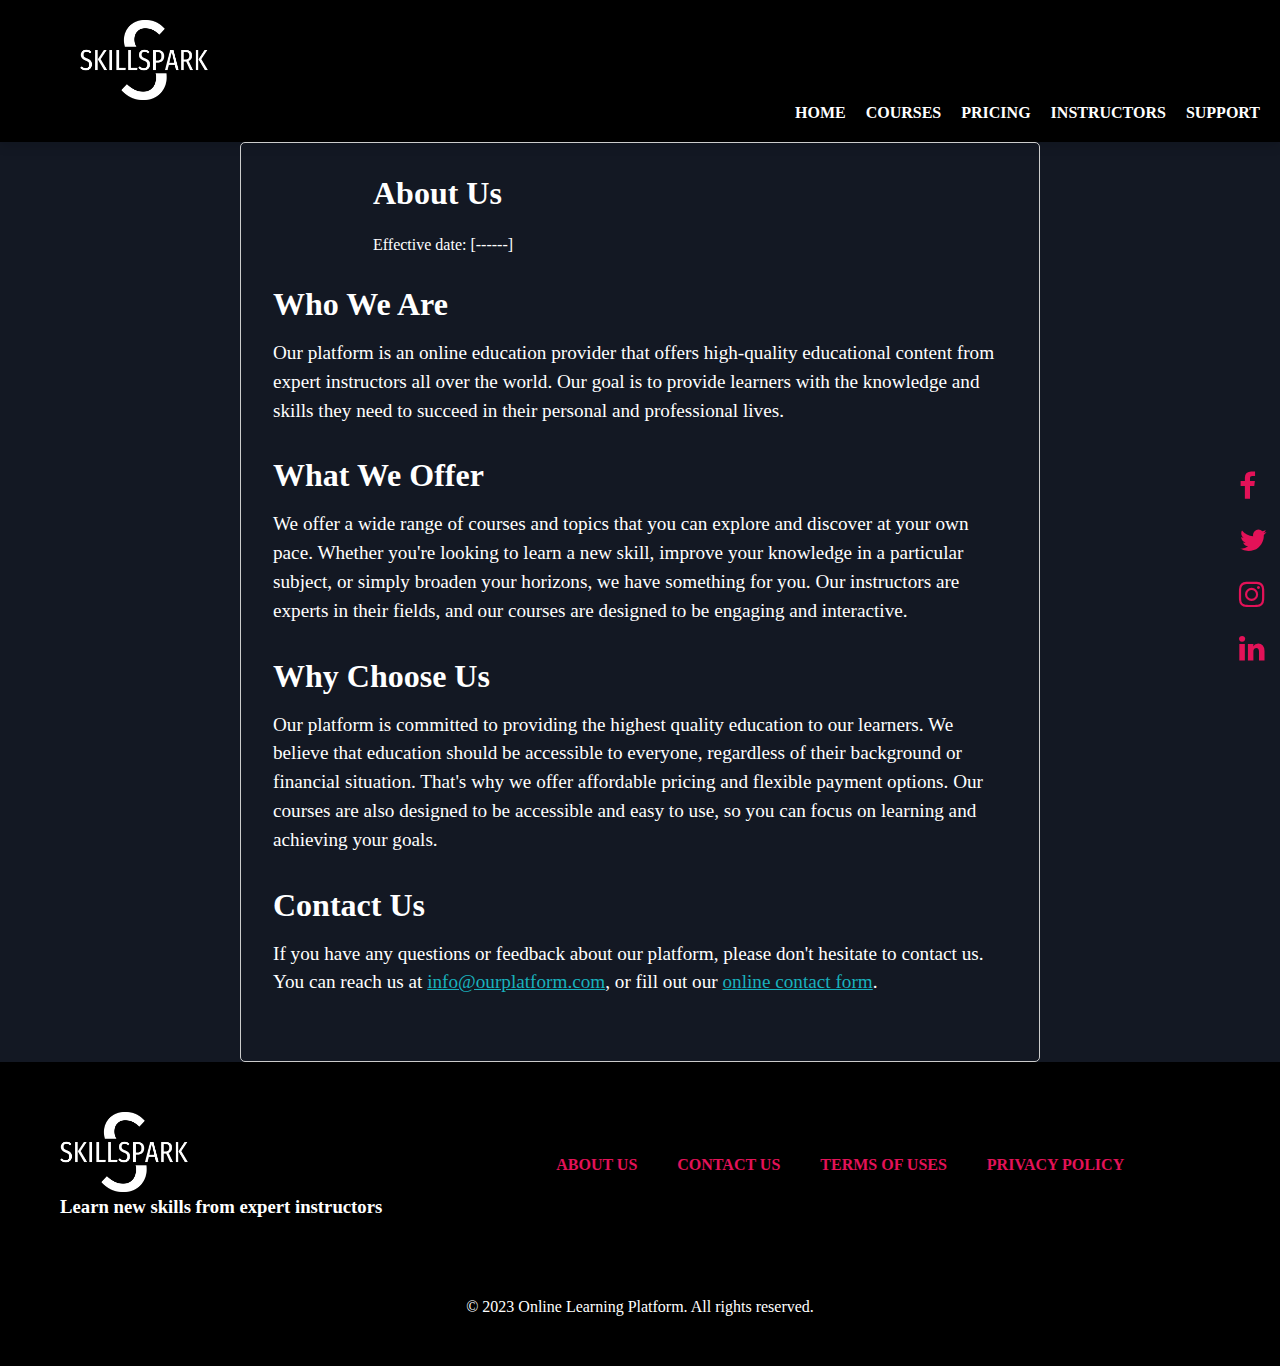
<file: about.html>
<!DOCTYPE html>
<html lang="en">
<head>
    <meta charset="UTF-8">
    <meta http-equiv="X-UA-Compatible" content="IE=edge">
    <meta name="viewport" content="width=device-width, initial-scale=1.0">
    <title>Document</title>
    <link rel="stylesheet" href="about.css">
    <link rel="stylesheet" href="https://cdnjs.cloudflare.com/ajax/libs/font-awesome/4.7.0/css/font-awesome.min.css">
</head>
<body>
    <header>
        <div class="logo">
            <img src="skillspark-low-resolution-logo-white-on-transparent-background.png" alt="Online Learning Platform">
        </div>
        <nav>
            <ul class="links1">
                <li><a href="index.html">Home</a></li>
                <li><a href="#courses">Courses</a></li>
                <li><a href="#pricing">Pricing</a></li>
                <li><a href="#instructors">Instructors</a></li>
                
                <li><a href="contact.html">Support</a></li>
            </ul>
        </nav>
    </header>
    <div id="about">
        <main>
            <h1 id="privacy-policy-title">About Us</h1>
            <p id="effective-date">Effective date: [------]</p>
            <h2 id="who-we-are-heading">Who We Are</h2>
            <p id="who-we-are-paragraph">Our platform is an online education provider that offers high-quality educational content from expert instructors all over the world. Our goal is to provide learners with the knowledge and skills they need to succeed in their personal and professional lives.</p>
        
            <h2 id="what-we-offer-heading">What We Offer</h2>
            <p id="what-we-offer-paragraph">We offer a wide range of courses and topics that you can explore and discover at your own pace. Whether you're looking to learn a new skill, improve your knowledge in a particular subject, or simply broaden your horizons, we have something for you. Our instructors are experts in their fields, and our courses are designed to be engaging and interactive.</p>
        
            <h2 id="why-choose-us-heading">Why Choose Us</h2>
            <p id="why-choose-us-paragraph">Our platform is committed to providing the highest quality education to our learners. We believe that education should be accessible to everyone, regardless of their background or financial situation. That's why we offer affordable pricing and flexible payment options. Our courses are also designed to be accessible and easy to use, so you can focus on learning and achieving your goals.</p>
        
            <h2 id="contact-us-heading">Contact Us</h2>
            <p id="contact-us-paragraph">If you have any questions or feedback about our platform, please don't hesitate to contact us. You can reach us at <a href="mailto:info@ourplatform.com" id="contact-us-link">info@ourplatform.com</a>, or fill out our <a href="contact.html" id="contact-form-link">online contact form</a>.</p>
        </main>
        
    <footer>
        <div class="logo">
            <img src="skillspark-low-resolution-logo-white-on-transparent-background.png" alt="Online Learning Platform">
            <h3>Learn new skills from expert instructors</h3>
        </div>
        <nav class="links">
            <ul>
                <li><a href="about.html">About Us</a></li>
                <li><a href="contact.html">Contact Us</a></li>
                <li><a href="terms.html">Terms Of Uses</a></li>
                <li><a href="privacy.html">Privacy Policy</a></li>
            </ul>
        </nav>
        <div class="social-media">
           <li><a href="#"><i class="fa fa-facebook"></i></a></li> 
           <li><a href="#"><i class="fa fa-twitter"></i></a></li> 
           <li><a href="#"><i class="fa fa-instagram"></i></a></li> 
           <li><a href="#"><i class="fa fa-linkedin"></i></a></li> 
            </div>

        <div class="footer-text">
            <p>&copy; 2023 Online Learning Platform. All rights reserved.</p>
        </div>

    </footer>
</div>
</body>
</html>
</file>
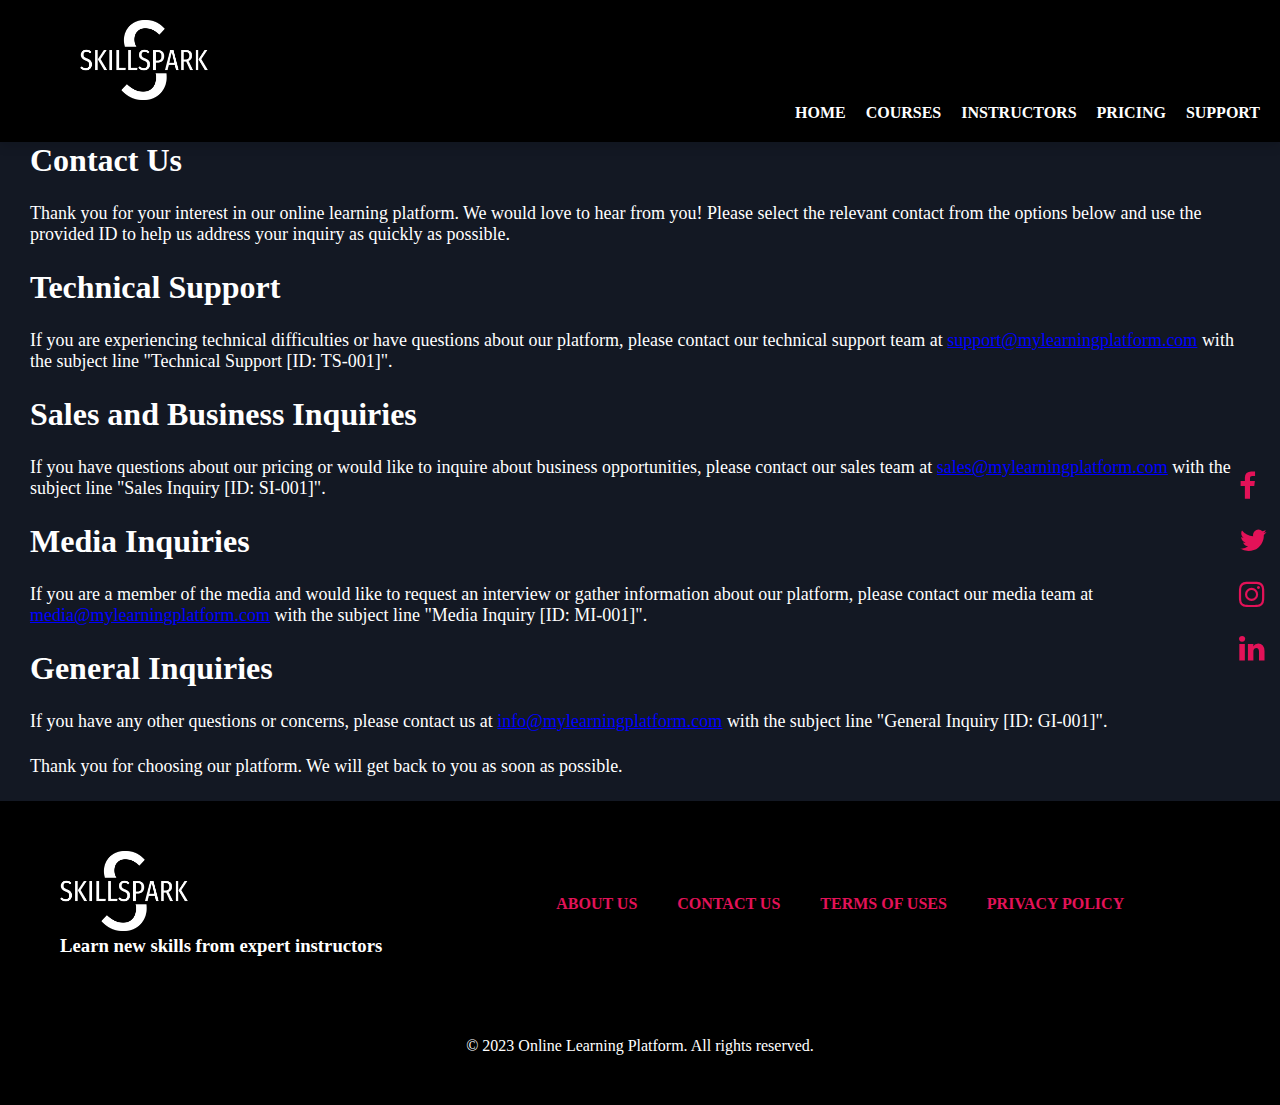
<file: contact.html>
<!DOCTYPE html>
<html lang="en">
<head>
    <meta charset="UTF-8">
    <meta http-equiv="X-UA-Compatible" content="IE=edge">
    <meta name="viewport" content="width=device-width, initial-scale=1.0">
    <title>Document</title>
    <link rel="stylesheet" href="contact.css">
    <link rel="stylesheet" href="https://cdnjs.cloudflare.com/ajax/libs/font-awesome/4.7.0/css/font-awesome.min.css">
</head>
<body>
    <header>
        <div class="logo">
            <img src="skillspark-low-resolution-logo-white-on-transparent-background.png" alt="Online Learning Platform">
        </div>
        <nav>
            <ul class="links1">
                <li><a href="index.html">Home</a></li>
                <li><a href="#">Courses</a></li>
                <li><a href="#">Instructors</a></li>
                <li><a href="#">Pricing</a></li>
                <li><a href="#">Support</a></li>
            </ul>
        </nav>
    </header>
    <h1 id="contact-heading">Contact Us</h1>
	<p id="intro-paragraph">Thank you for your interest in our online learning platform. We would love to hear from you! Please select the relevant contact from the options below and use the provided ID to help us address your inquiry as quickly as possible.</p>
	
	<h2 id="tech-support-heading">Technical Support</h2>
	<p id="tech-support-paragraph">If you are experiencing technical difficulties or have questions about our platform, please contact our technical support team at <a href="mailto:support@mylearningplatform.com?subject=Technical%20Support%20[ID:%20TS-001]" id="tech-support-link">support@mylearningplatform.com</a> with the subject line "Technical Support [ID: TS-001]".</p>
	
	<h2 id="sales-heading">Sales and Business Inquiries</h2>
	<p id="sales-paragraph">If you have questions about our pricing or would like to inquire about business opportunities, please contact our sales team at <a href="mailto:sales@mylearningplatform.com?subject=Sales%20Inquiry%20[ID:%20SI-001]" id="sales-link">sales@mylearningplatform.com</a> with the subject line "Sales Inquiry [ID: SI-001]".</p>
	
	<h2 id="media-heading">Media Inquiries</h2>
	<p id="media-paragraph">If you are a member of the media and would like to request an interview or gather information about our platform, please contact our media team at <a href="mailto:media@mylearningplatform.com?subject=Media%20Inquiry%20[ID:%20MI-001]" id="media-link">media@mylearningplatform.com</a> with the subject line "Media Inquiry [ID: MI-001]".</p>
	
	<h2 id="general-heading">General Inquiries</h2>
	<p id="general-paragraph">If you have any other questions or concerns, please contact us at <a href="mailto:info@mylearningplatform.com?subject=General%20Inquiry%20[ID:%20GI-001]" id="general-link">info@mylearningplatform.com</a> with the subject line "General Inquiry [ID: GI-001]".</p>
	
	<p id="closing-paragraph">Thank you for choosing our platform. We will get back to you as soon as possible.</p>

    <footer>
        <div class="logo">
            <img src="skillspark-low-resolution-logo-white-on-transparent-background.png" alt="Online Learning Platform">
            <h3>Learn new skills from expert instructors</h3>
        </div>
        <nav class="links">
            <ul>
                <li><a href="about.html">About Us</a></li>
                <li><a href="contact.html">Contact Us</a></li>
                <li><a href="terms.html">Terms Of Uses</a></li>
                <li><a href="privacy.html">Privacy Policy</a></li>
            </ul>
        </nav>
        <div class="social-media">
           <li><a href="#"><i class="fa fa-facebook"></i></a></li> 
           <li><a href="#"><i class="fa fa-twitter"></i></a></li> 
           <li><a href="#"><i class="fa fa-instagram"></i></a></li> 
           <li><a href="#"><i class="fa fa-linkedin"></i></a></li> 
            </div>

        <div class="footer-text">
            <p>&copy; 2023 Online Learning Platform. All rights reserved.</p>
        </div>

    </footer>
</div>
</body>
</html>
</file>
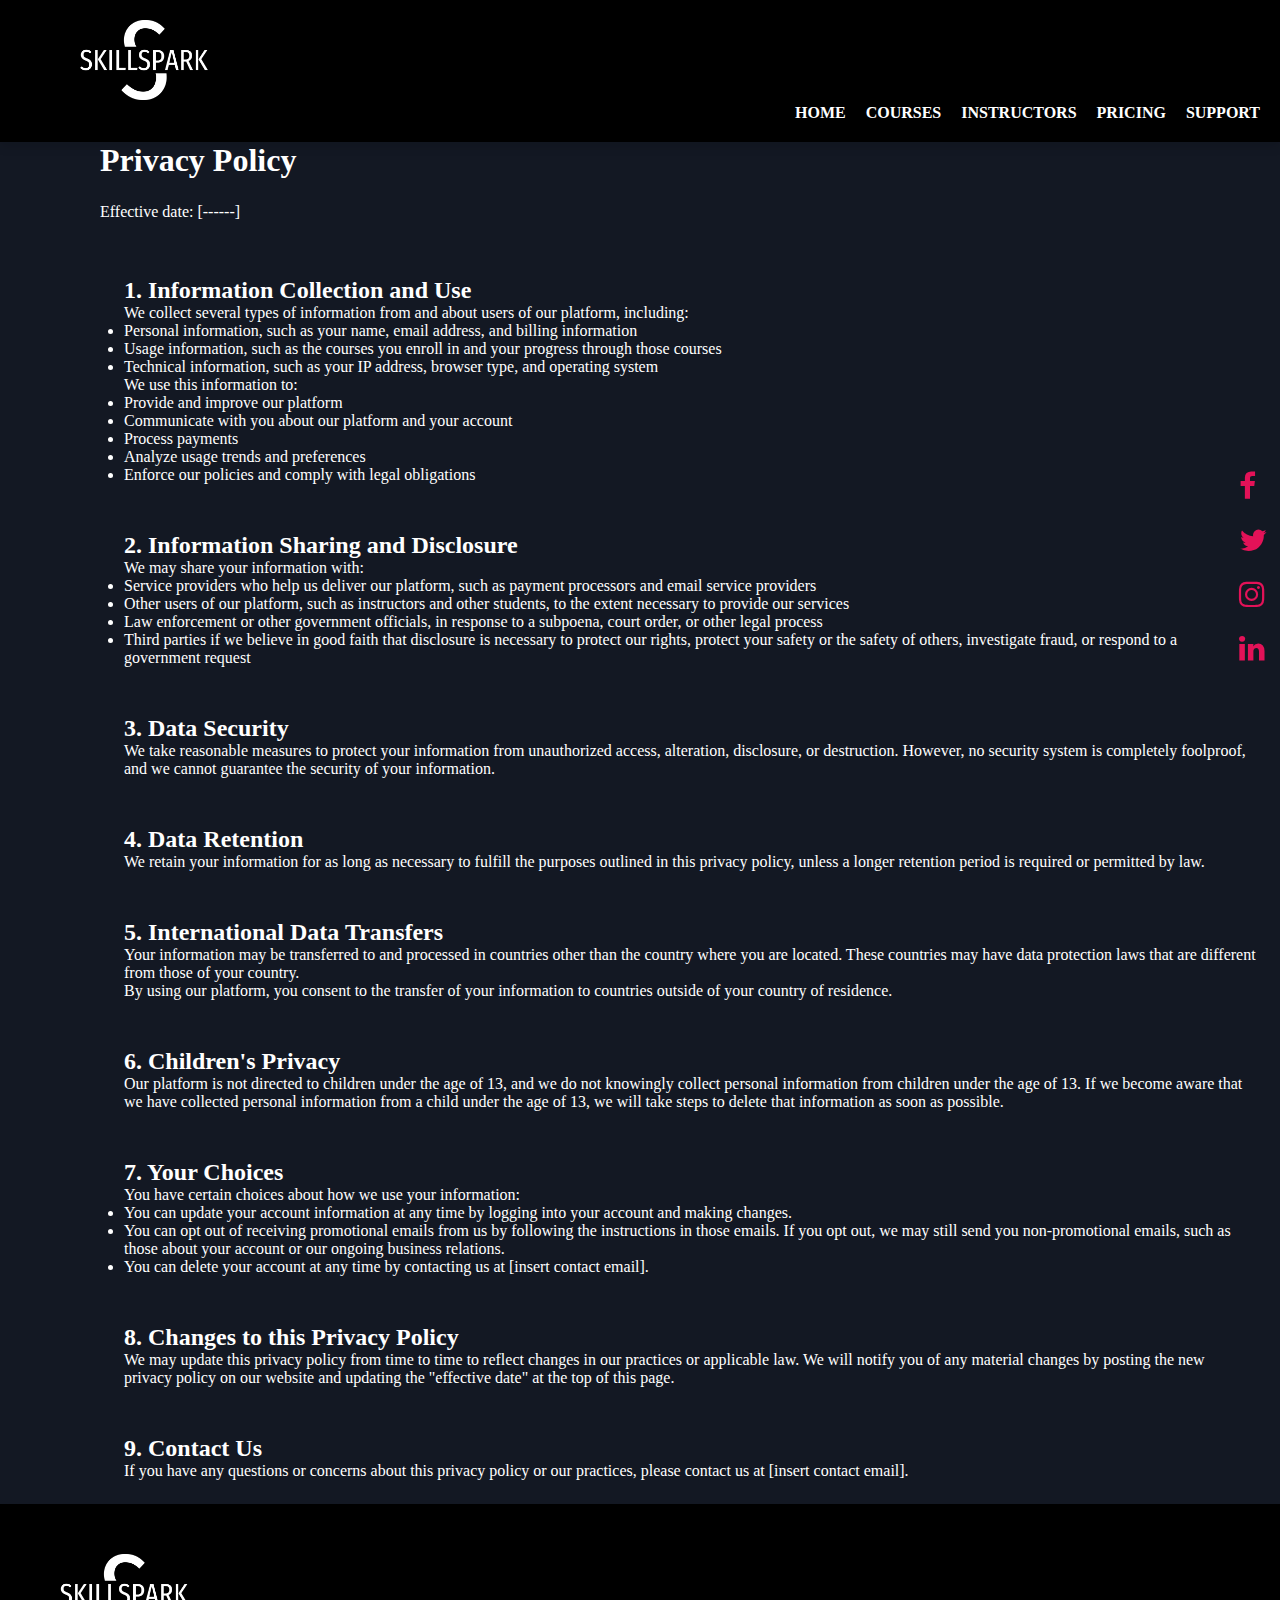
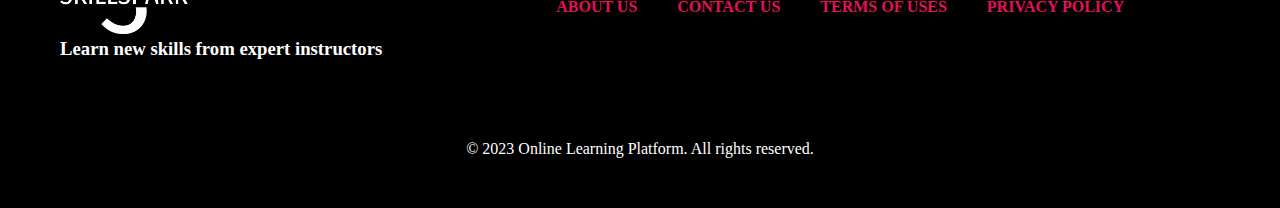
<file: privacy.html>
<!DOCTYPE html>
<html lang="en">
<head>
    <meta charset="UTF-8">
    <meta http-equiv="X-UA-Compatible" content="IE=edge">
    <meta name="viewport" content="width=device-width, initial-scale=1.0">
    <title>Document</title>
    <link rel="stylesheet" href="privacy.css">
    <link rel="stylesheet" href="https://cdnjs.cloudflare.com/ajax/libs/font-awesome/4.7.0/css/font-awesome.min.css">
</head>
<body>
    <header>
        <div class="logo">
            <img src="skillspark-low-resolution-logo-white-on-transparent-background.png" alt="Online Learning Platform">
        </div>
        <nav>
            <ul class="links1">
				<li><a href="index.html">Home</a></li>
                <li><a href="#">Courses</a></li>
                <li><a href="#">Instructors</a></li>
                <li><a href="#">Pricing</a></li>
                <li><a href="#">Support</a></li>
            </ul>
        </nav>
    </header>
    <h1 id="privacy-policy-title">Privacy Policy</h1>
	<p id="effective-date">Effective date: [------]</p>
	
	<section id="information-collection">
		<h2>1. Information Collection and Use</h2>
		<p>We collect several types of information from and about users of our platform, including:</p>
		<ul>
			<li>Personal information, such as your name, email address, and billing information</li>
			<li>Usage information, such as the courses you enroll in and your progress through those courses</li>
			<li>Technical information, such as your IP address, browser type, and operating system</li>
		</ul>
		<p>We use this information to:</p>
		<ul>
			<li>Provide and improve our platform</li>
			<li>Communicate with you about our platform and your account</li>
			<li>Process payments</li>
			<li>Analyze usage trends and preferences</li>
			<li>Enforce our policies and comply with legal obligations</li>
		</ul>
	</section>
	
	<section id="information-sharing">
		<h2>2. Information Sharing and Disclosure</h2>
		<p>We may share your information with:</p>
		<ul>
			<li>Service providers who help us deliver our platform, such as payment processors and email service providers</li>
			<li>Other users of our platform, such as instructors and other students, to the extent necessary to provide our services</li>
			<li>Law enforcement or other government officials, in response to a subpoena, court order, or other legal process</li>
			<li>Third parties if we believe in good faith that disclosure is necessary to protect our rights, protect your safety or the safety of others, investigate fraud, or respond to a government request</li>
		</ul>
	</section>
	
	<section id="security">
		<h2>3. Data Security</h2>
		<p>We take reasonable measures to protect your information from unauthorized access, alteration, disclosure, or destruction. However, no security system is completely foolproof, and we cannot guarantee the security of your information.</p>
	</section>
	
	<section id="data-retention">
		<h2>4. Data Retention</h2>
		<p>We retain your information for as long as necessary to fulfill the purposes outlined in this privacy policy, unless a longer retention period is required or permitted by law.</p>
	</section>
	
	<section id="international-data-transfers">
		<h2>5. International Data Transfers</h2>
		<p>Your information may be transferred to and processed in countries other than the country where you are located. These countries may have data protection laws that are different from those of your country.</p>
		<p>By using our platform, you consent to the transfer of your information to countries outside of your country of residence.</p>
	</section>
	
	<section id="childrens-privacy">
		<h2>6. Children's Privacy</h2>
		<p>Our platform is not directed to children under the age of 13, and we do not knowingly collect personal information from children under the age of 13. If we become aware that we have collected personal information from a child under the age of 13, we will take steps to delete that information as soon as possible.</p>
	</section><section id="your-choices">
		<h2>7. Your Choices</h2>
		<p>You have certain choices about how we use your information:</p>
		<ul>
			<li>You can update your account information at any time by logging into your account and making changes.</li>
			<li>You can opt out of receiving promotional emails from us by following the instructions in those emails. If you opt out, we may still send you non-promotional emails, such as those about your account or our ongoing business relations.</li>
			<li>You can delete your account at any time by contacting us at [insert contact email].</li>
		</ul>
	</section>
	
	<section id="changes-to-policy">
		<h2>8. Changes to this Privacy Policy</h2>
		<p>We may update this privacy policy from time to time to reflect changes in our practices or applicable law. We will notify you of any material changes by posting the new privacy policy on our website and updating the "effective date" at the top of this page.</p>
	</section>
	
	<section id="contact-us">
		<h2>9. Contact Us</h2>
		<p>If you have any questions or concerns about this privacy policy or our practices, please contact us at [insert contact email].</p>
	</section>
    <footer>
        <div class="logo">
            <img src="skillspark-low-resolution-logo-white-on-transparent-background.png" alt="Online Learning Platform">
            <h3>Learn new skills from expert instructors</h3>
        </div>
        <nav class="links">
            <ul>
                <li><a href="about.html">About Us</a></li>
                <li><a href="contact.html">Contact Us</a></li>
                <li><a href="terms.html">Terms Of Uses</a></li>
                <li><a href="privacy.html">Privacy Policy</a></li>
            </ul>
        </nav>
        <div class="social-media">
           <li><a href="#"><i class="fa fa-facebook"></i></a></li> 
           <li><a href="#"><i class="fa fa-twitter"></i></a></li> 
           <li><a href="#"><i class="fa fa-instagram"></i></a></li> 
           <li><a href="#"><i class="fa fa-linkedin"></i></a></li> 
            </div>

        <div class="footer-text">
            <p>&copy; 2023 Online Learning Platform. All rights reserved.</p>
        </div>

    </footer>
</div>
</body>
</html>
</file>
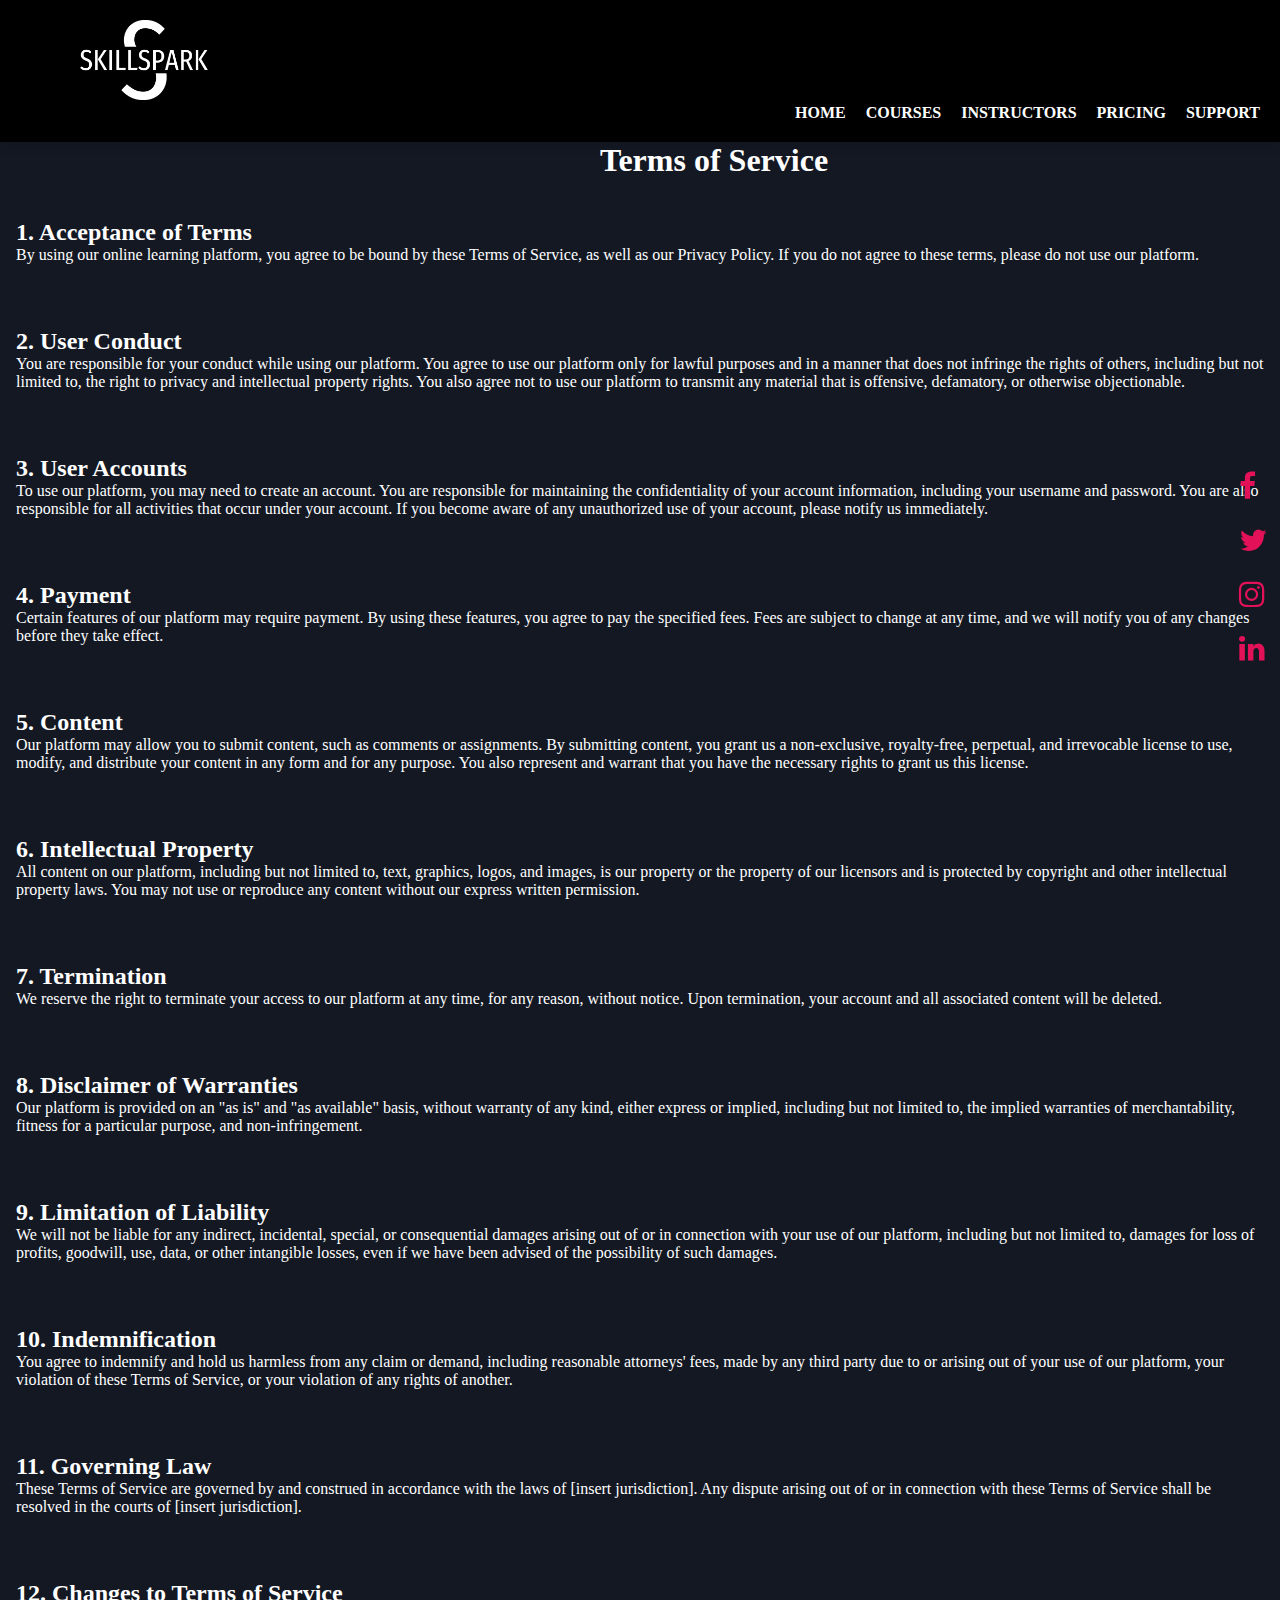
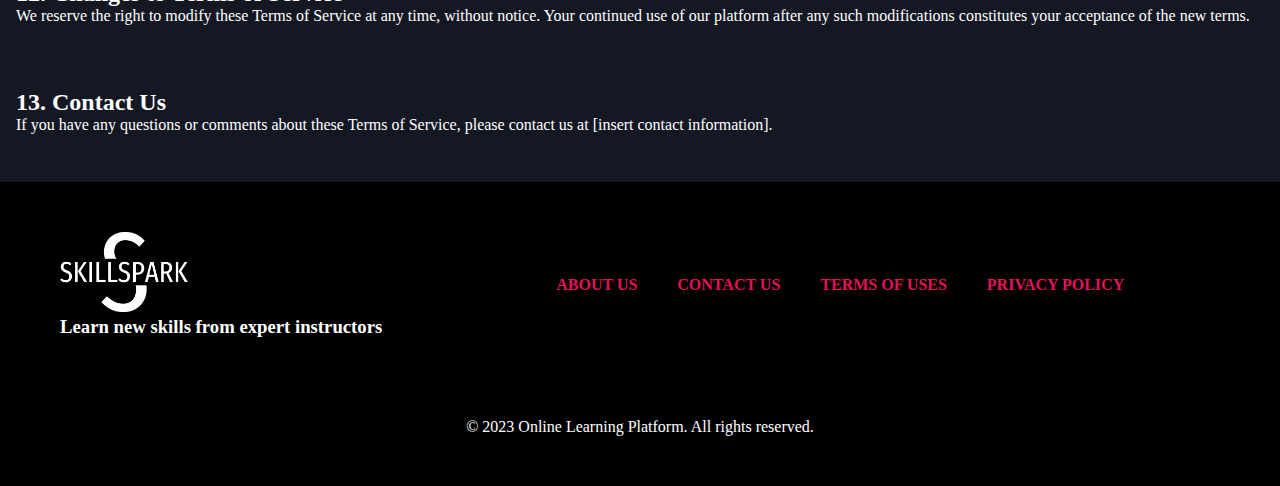
<file: terms.html>
<!DOCTYPE html>
<html lang="en">
<head>
    <meta charset="UTF-8">
    <meta http-equiv="X-UA-Compatible" content="IE=edge">
    <meta name="viewport" content="width=device-width, initial-scale=1.0">
    <title>Document</title>
    <link rel="stylesheet" href="terms.css">
    <link rel="stylesheet" href="https://cdnjs.cloudflare.com/ajax/libs/font-awesome/4.7.0/css/font-awesome.min.css">
</head>
<body>
    <header>
        <div class="logo">
            <img src="skillspark-low-resolution-logo-white-on-transparent-background.png" alt="Online Learning Platform">
        </div>
        <nav>
            <ul class="links1">
				<li><a href="index.html">Home</a></li>
                <li><a href="#">Courses</a></li>
                <li><a href="#">Instructors</a></li>
                <li><a href="#">Pricing</a></li>
                <li><a href="#">Support</a></li>
            </ul>
        </nav>
    </header>
    <h1 id="privacy-policy-title">Terms of Service</h1>
	
	<section id="acceptance-of-terms">
		<h2>1. Acceptance of Terms</h2>
		<p>By using our online learning platform, you agree to be bound by these Terms of Service, as well as our Privacy Policy. If you do not agree to these terms, please do not use our platform.</p>
	</section>
	
	<section id="user-conduct">
		<h2>2. User Conduct</h2>
		<p>You are responsible for your conduct while using our platform. You agree to use our platform only for lawful purposes and in a manner that does not infringe the rights of others, including but not limited to, the right to privacy and intellectual property rights. You also agree not to use our platform to transmit any material that is offensive, defamatory, or otherwise objectionable.</p>
	</section>
	
	<section id="user-accounts">
		<h2>3. User Accounts</h2>
		<p>To use our platform, you may need to create an account. You are responsible for maintaining the confidentiality of your account information, including your username and password. You are also responsible for all activities that occur under your account. If you become aware of any unauthorized use of your account, please notify us immediately.</p>
	</section>
	
	<section id="payment">
		<h2>4. Payment</h2>
		<p>Certain features of our platform may require payment. By using these features, you agree to pay the specified fees. Fees are subject to change at any time, and we will notify you of any changes before they take effect.</p>
	</section>
	
	<section id="content">
		<h2>5. Content</h2>
		<p>Our platform may allow you to submit content, such as comments or assignments. By submitting content, you grant us a non-exclusive, royalty-free, perpetual, and irrevocable license to use, modify, and distribute your content in any form and for any purpose. You also represent and warrant that you have the necessary rights to grant us this license.</p>
	</section>
	
	<section id="intellectual-property">
		<h2>6. Intellectual Property</h2>
		<p>All content on our platform, including but not limited to, text, graphics, logos, and images, is our property or the property of our licensors and is protected by copyright and other intellectual property laws. You may not use or reproduce any content without our express written permission.</p>
	</section>
	
	<section id="termination">
		<h2>7. Termination</h2>
		<p>We reserve the right to terminate your access to our platform at any time, for any reason, without notice. Upon termination, your account and all associated content will be deleted.</p>
	</section>
	
	<section id="disclaimer-of-warranties">
		<h2>8. Disclaimer of Warranties</h2>
		<p>Our platform is provided on an "as is" and "as available" basis, without warranty of any kind, either express or implied, including but not limited to, the implied warranties of merchantability, fitness for a particular purpose, and non-infringement.</p>
	</section><section id="limitation-of-liability">
		<h2>9. Limitation of Liability</h2>
		<p>We will not be liable for any indirect, incidental, special, or consequential damages arising out of or in connection with your use of our platform, including but not limited to, damages for loss of profits, goodwill, use, data, or other intangible losses, even if we have been advised of the possibility of such damages.</p>
	</section>
	
	<section id="indemnification">
		<h2>10. Indemnification</h2>
		<p>You agree to indemnify and hold us harmless from any claim or demand, including reasonable attorneys' fees, made by any third party due to or arising out of your use of our platform, your violation of these Terms of Service, or your violation of any rights of another.</p>
	</section>
	
	<section id="governing-law">
		<h2>11. Governing Law</h2>
		<p>These Terms of Service are governed by and construed in accordance with the laws of [insert jurisdiction]. Any dispute arising out of or in connection with these Terms of Service shall be resolved in the courts of [insert jurisdiction].</p>
	</section>
	
	<section id="changes-to-terms">
		<h2>12. Changes to Terms of Service</h2>
		<p>We reserve the right to modify these Terms of Service at any time, without notice. Your continued use of our platform after any such modifications constitutes your acceptance of the new terms.</p>
	</section>
	
	<section id="contact-us">
		<h2>13. Contact Us</h2>
		<p>If you have any questions or comments about these Terms of Service, please contact us at [insert contact information].</p>
	</section>
    <footer>
        <div class="logo">
            <img src="skillspark-low-resolution-logo-white-on-transparent-background.png" alt="Online Learning Platform">
            <h3>Learn new skills from expert instructors</h3>
        </div>
        <nav class="links">
            <ul>
                <li><a href="about.html">About Us</a></li>
                <li><a href="contact.html">Contact Us</a></li>
                <li><a href="terms.html">Terms Of Uses</a></li>
                <li><a href="privacy.html">Privacy Policy</a></li>
            </ul>
        </nav>
        <div class="social-media">
           <li><a href="#"><i class="fa fa-facebook"></i></a></li> 
           <li><a href="#"><i class="fa fa-twitter"></i></a></li> 
           <li><a href="#"><i class="fa fa-instagram"></i></a></li> 
           <li><a href="#"><i class="fa fa-linkedin"></i></a></li> 
            </div>

        <div class="footer-text">
            <p>&copy; 2023 Online Learning Platform. All rights reserved.</p>
        </div>

    </footer>
</div>
</body>
</html>
</file>
<file: about.css>
*{
  margin: 0;
  padding: 0;
  box-sizing: border-box;
}
/* Set up a basic layout for the page */
body {
    margin: 0;
    padding: 0;
    font-family: "Times New Roman", Times, serif;
    background-color:#131823;
    overflow-x: hidden;
  }
  
  /* Style the header section */
  header {
    background-color: black;
    padding: 20px;
    box-shadow: 0px 5px 10px rgba(0, 0, 0, 0.1);
  }
  
  /* Style the logo and tagline */
  header img {
    height: 200px;
  }
  
  
  /* Style the navigation links */
  nav ul {
    margin: 0;
    padding: 0;
    list-style: none;
    display: flex;
    justify-content: flex-end;
    align-items: center;
  }
  
  nav li {
    margin-left: 20px;
  }
  
  nav a {
    color: white;
    text-decoration: none;
    font-size: 16px;
    font-weight: bold;
    text-transform: uppercase;
  }
  
  nav a:hover {
    color: #ff5500;
  }
  
  /* Footer Styles */

footer {
  background-color: black;
  padding: 50px 0;
  }
  footer h3{
    color: white;
  }
  
  .logo {
  display: inline-block;
  vertical-align: middle;
  margin-left: 60px;
  }
  
  .logo img {
  height: 80px;
  margin-right: 20px;
  }
  
  .links {
  display: inline-block;
  vertical-align: middle;
  margin-left: 150px;
  }
  
  .links ul {
  display: flex;
  justify-content: center;
  color: #e31258;
  }
  
  .links li {
  margin: 0 20px;
  }
  .links a {
    color: #e31258;
  }
  
  .social-media {
  position: fixed;
  top: 50%;
  bottom: 100%;
  right: 1%;
  transform: translateY(-50%);
  }
  
  .social-media li {
  display: block;
  margin: 20px 0;
  }
  
  .social-media a {
  display: block;
  font-size: 30px;
  color: #e31258;
  transition: all 0.2s ease-in-out;
  }
  
  .social-media a:hover {
  color: #fff;
  background-color: #0fcd2e;
  transform: scale(1.1);
  }
  
  .footer-text p {
  font-size: 16px;
  color: #ffffff;
  margin-top: 80px;
  }
  .footer-text {
    text-align: center;
    font-size: 14px;
    color: #999;
    margin: 10px 0 0;
  }
  /* Media queries */
@media (max-width: 768px) {
  .logo img {
  height: auto;
  max-width:100px;
  margin-top: 10px; 
margin-bottom: 20px;  
margin-right: 50px;
  }
  nav ul {
    margin: 0;
    padding: 0;
    list-style: none;
    display: flex;
    justify-content: flex-end;
    align-items: center;
    flex-direction: column;
  align-items: flex-start;
  }
  nav a {
    color: white;
    text-decoration: none;
    font-size: 16px;
    font-weight: bold;
    text-transform: uppercase;
    display: block;
    margin-bottom: 10px;
    margin-left: 170px;
    margin-top: 10px;
  }
 
  /* nav ul {
    /* margin: 0;
    padding: 0;
    list-style: none;
    display: flex;
    justify-content: flex-end;
    align-items: center; 
    margin-left: 80px;
  margin-right: auto;
  } */
  
  /* .logo {
  margin-left: 150px;
  margin-bottom: 50px;
  } */
  .logo img {
    margin-left: 120px;
  margin-bottom: 10px;
    }
  .logo h3 {
  display: flex;
  margin-bottom:10px;
  }
  
  .links {
  margin-left:auto;
  display: list-item;
  vertical-align: middle;
  }
  .social-media {
    position: fixed;
    top: 50%;
    bottom:auto;
    right: 1%;
    transform: translateY(-50%);
    }
  }
  #privacy-policy-title {
    color: white;
    font-size: 32px;
    font-weight: bold;
    margin-bottom: 24px;
    margin-left: 100px;
    margin-right: auto;
  }
  
  /* Styles for p element */
  #effective-date {
    color: white;
    font-size: 16px;
    margin-bottom: 32px;
    margin-left: 100px;
    margin-right: auto;
  }
  /* Styling for the "Who We Are" section */
#who-we-are-heading {
  font-size: 2rem;
  font-weight: bold;
  margin-top: 2rem;
  margin-bottom: 1rem;
  color: white; /* Dark blue color */
}

#who-we-are-paragraph {
  font-size: 1.2rem;
  line-height: 1.5;
  margin-bottom: 2rem;
  color: white; /* Dark gray color */
}

/* Styling for the "What We Offer" section */
#what-we-offer-heading {
  font-size: 2rem;
  font-weight: bold;
  margin-top: 2rem;
  margin-bottom: 1rem;
  color: white; /* Dark blue color */
}

#what-we-offer-paragraph {
  font-size: 1.2rem;
  line-height: 1.5;
  margin-bottom: 2rem;
  color: white; /* Dark gray color */
}

/* Styling for the "Why Choose Us" section */
#why-choose-us-heading {
  font-size: 2rem;
  font-weight: bold;
  margin-top: 2rem;
  margin-bottom: 1rem;
  color: white; /* Dark blue color */
}

#why-choose-us-paragraph {
  font-size: 1.2rem;
  line-height: 1.5;
  margin-bottom: 2rem;
  color: white; /* Dark gray color */
}

/* Styling for the "Contact Us" section */
#contact-us-heading {
  font-size: 2rem;
  font-weight: bold;
  margin-top: 2rem;
  margin-bottom: 1rem;
  color: white; /* Dark blue color */
}

#contact-us-paragraph {
  font-size: 1.2rem;
  line-height: 1.5;
  margin-bottom: 2rem;
  color: white; /* Dark gray color */
}

#contact-us-link {
  color: #19b2bd; /* Dark blue color */
}

#contact-form-link {
  color: #19b2bd; /* Dark blue color */
}

/* Styling for the "main" tag */
main {
  max-width: 800px;
  margin: 0 auto;
  padding: 2rem;
  /*background-color: #f2f2f2;  Light gray color */
  border: 1px solid #ccc; /* Gray color */
  border-radius: 5px;
}
</file>
<file: contact.css>
*{
  margin: 0;
  padding: 0;
  box-sizing: border-box;
}
/* Set up a basic layout for the page */
body {
    margin: 0;
    padding: 0;
    font-family: "Times New Roman", Times, serif;
    background-color:#131823;
    overflow-x: hidden;
  }
  
  /* Style the header section */
  header {
    background-color: black;
    padding: 20px;
    box-shadow: 0px 5px 10px rgba(0, 0, 0, 0.1);
  }
  
  /* Style the logo and tagline */
  header img {
    height: 200px;
  }
  
  
  /* Style the navigation links */
  nav ul {
    margin: 0;
    padding: 0;
    list-style: none;
    display: flex;
    justify-content: flex-end;
    align-items: center;
  }
  
  nav li {
    margin-left: 20px;
  }
  
  nav a {
    color: white;
    text-decoration: none;
    font-size: 16px;
    font-weight: bold;
    text-transform: uppercase;
  }
  
  nav a:hover {
    color: #ff5500;
  }
  
  /* Footer Styles */

footer {
  background-color: black;
  padding: 50px 0;
  }
  footer h3{
    color: white;
  }
  
  .logo {
  display: inline-block;
  vertical-align: middle;
  margin-left: 60px;
  }
  
  .logo img {
  height: 80px;
  margin-right: 20px;
  }
  
  .links {
  display: inline-block;
  vertical-align: middle;
  margin-left: 150px;
  }
  
  .links ul {
  display: flex;
  justify-content: center;
  color: #e31258;
  }
  
  .links li {
  margin: 0 20px;
  }
  .links a {
    color: #e31258;
  }
  
  .social-media {
  position: fixed;
  top: 50%;
  bottom: 100%;
  right: 1%;
  transform: translateY(-50%);
  }
  
  .social-media li {
  display: block;
  margin: 20px 0;
  }
  
  .social-media a {
  display: block;
  font-size: 30px;
  color: #e31258;
  transition: all 0.2s ease-in-out;
  }
  
  .social-media a:hover {
  color: #fff;
  background-color: #0fcd2e;
  transform: scale(1.1);
  }
  
  .footer-text p {
  font-size: 16px;
  color: #ffffff;
  margin-top: 80px;
  }
  .footer-text {
    text-align: center;
    font-size: 14px;
    color: #999;
    margin: 10px 0 0;
  }
  /* Media queries */
@media (max-width: 768px) {
  .logo img {
  height: auto;
  max-width:100px;
  margin-top: 10px; 
margin-bottom: 20px;  
margin-right: 50px;
  }
  nav ul {
    margin: 0;
    padding: 0;
    list-style: none;
    display: flex;
    justify-content: flex-end;
    align-items: center;
    flex-direction: column;
  align-items: flex-start;
  }
  nav a {
    color: white;
    text-decoration: none;
    font-size: 16px;
    font-weight: bold;
    text-transform: uppercase;
    display: block;
    margin-bottom: 10px;
    margin-left: 170px;
    margin-top: 10px;
  }
 
  /* nav ul {
    /* margin: 0;
    padding: 0;
    list-style: none;
    display: flex;
    justify-content: flex-end;
    align-items: center; 
    margin-left: 80px;
  margin-right: auto;
  } */
  
  /* .logo {
  margin-left: 150px;
  margin-bottom: 50px;
  } */
  .logo img {
    margin-left: 120px;
  margin-bottom: 10px;
    }
  .logo h3 {
  display: flex;
  margin-bottom:10px;
  }
  
  .links {
  margin-left:auto;
  display: list-item;
  vertical-align: middle;
  }
  .social-media {
    position: fixed;
    top: 50%;
    bottom:auto;
    right: 1%;
    transform: translateY(-50%);
    }
  }
  #contact-heading {
    color: white;
  font-size: 32px;
  font-weight: bold;
  margin-bottom: 24px;
  margin-left: 30px;
  margin-right: auto;
  }
  
  #intro-paragraph {
    color: white;
  font-size: 18px;
  /* font-weight: bold; */
  margin-bottom: 24px;
  margin-left: 30px;
  margin-right: 30px;
  }
  
  #tech-support-heading,
  #sales-heading,
  #media-heading,
  #general-heading {
    color: white;
  font-size: 32px;
  font-weight: bold;
  margin-bottom: 24px;
  margin-left: 30px;
  margin-right: auto;
  }
  
  #tech-support-paragraph,
  #sales-paragraph,
  #media-paragraph,
  #general-paragraph {
    color: white;
  font-size: 18px;
  /* font-weight: bold; */
  margin-bottom: 24px;
  margin-left: 30px;
  margin-right: 30px;
  }
  
  #tech-support-link,
  #sales-link,
  #media-link,
  #general-link {
    color: blue;
    /* color: white; */
    font-size: 18px;
    /* font-weight: bold; */
    margin-bottom: 24px;
    /* margin-left: 30px; */
    margin-right: auto;
  }
  
  #tech-support-link:hover,
  #sales-link:hover,
  #media-link:hover,
  #general-link:hover {
    color: white;
  font-size: 18px;
  /* font-weight: bold; */
  margin-bottom: 24px;
  margin-left: 30px;
  margin-right: auto;
  }
  
  #closing-paragraph {
    color: white;
  font-size: 18px;
  /* font-weight: bold; */
  margin-bottom: 24px;
  margin-left: 30px;
  margin-right: auto;
  }
</file>
<file: privacy.css>
*{
  margin: 0;
  padding: 0;
  box-sizing: border-box;
}
/* Set up a basic layout for the page */
body {
    margin: 0;
    padding: 0;
    font-family: "Times New Roman", Times, serif;
    background-color:#131823;
    overflow-x: hidden;
  }
  
  /* Style the header section */
  header {
    background-color: black;
    padding: 20px;
    box-shadow: 0px 5px 10px rgba(0, 0, 0, 0.1);
  }
  
  /* Style the logo and tagline */
  header img {
    height: 200px;
  }
  
  
  /* Style the navigation links */
  nav ul {
    margin: 0;
    padding: 0;
    list-style: none;
    display: flex;
    justify-content: flex-end;
    align-items: center;
  }
  
  nav li {
    margin-left: 20px;
  }
  
  nav a {
    color: white;
    text-decoration: none;
    font-size: 16px;
    font-weight: bold;
    text-transform: uppercase;
  }
  
  nav a:hover {
    color: #ff5500;
  }
  
  /* Footer Styles */

footer {
  background-color: black;
  padding: 50px 0;
  }
  footer h3{
    color: white;
  }
  
  .logo {
  display: inline-block;
  vertical-align: middle;
  margin-left: 60px;
  }
  
  .logo img {
  height: 80px;
  margin-right: 20px;
  }
  
  .links {
  display: inline-block;
  vertical-align: middle;
  margin-left: 150px;
  }
  
  .links ul {
  display: flex;
  justify-content: center;
  color: #e31258;
  }
  
  .links li {
  margin: 0 20px;
  }
  .links a {
    color: #e31258;
  }
  
  .social-media {
  position: fixed;
  top: 50%;
  bottom: 100%;
  right: 1%;
  transform: translateY(-50%);
  }
  
  .social-media li {
  display: block;
  margin: 20px 0;
  }
  
  .social-media a {
  display: block;
  font-size: 30px;
  color: #e31258;
  transition: all 0.2s ease-in-out;
  }
  
  .social-media a:hover {
  color: #fff;
  background-color: #0fcd2e;
  transform: scale(1.1);
  }
  
  .footer-text p {
  font-size: 16px;
  color: #ffffff;
  margin-top: 80px;
  }
  .footer-text {
    text-align: center;
    font-size: 14px;
    color: #999;
    margin: 10px 0 0;
  }
  /* Media queries */
@media (max-width: 768px) {
  .logo img {
  height: auto;
  max-width:100px;
  margin-top: 10px; 
margin-bottom: 20px;  
margin-right: 50px;
  }
  nav ul {
    margin: 0;
    padding: 0;
    list-style: none;
    display: flex;
    justify-content: flex-end;
    align-items: center;
    flex-direction: column;
  align-items: flex-start;
  }
  nav a {
    color: white;
    text-decoration: none;
    font-size: 16px;
    font-weight: bold;
    text-transform: uppercase;
    display: block;
    margin-bottom: 10px;
    margin-left: 170px;
    margin-top: 10px;
  }
 
  /* nav ul {
    /* margin: 0;
    padding: 0;
    list-style: none;
    display: flex;
    justify-content: flex-end;
    align-items: center; 
    margin-left: 80px;
  margin-right: auto;
  } */
  
  /* .logo {
  margin-left: 150px;
  margin-bottom: 50px;
  } */
  .logo img {
    margin-left: 120px;
  margin-bottom: 10px;
    }
  .logo h3 {
  display: flex;
  margin-bottom:10px;
  }
  
  .links {
  margin-left:auto;
  display: list-item;
  vertical-align: middle;
  }
  .social-media {
    position: fixed;
    top: 50%;
    bottom:auto;
    right: 1%;
    transform: translateY(-50%);
    }
  }
  /* CSS for Privacy Policy page */

/* Styles for h1 element */
#privacy-policy-title {
  color: white;
  font-size: 32px;
  font-weight: bold;
  margin-bottom: 24px;
  margin-left: 100px;
  margin-right: auto;
}

/* Styles for p element */
#effective-date {
  color: white;
  font-size: 16px;
  margin-bottom: 32px;
  margin-left: 100px;
  margin-right: auto;
}

/* Styles for section element */
.policy-section {
  margin-bottom: 48px;
  margin-left: 100px;
  margin-right: auto;
}

/* Styles for h2 element */
.section-title {
  color: white;
  font-size: 24px;
  font-weight: bold;
  margin-bottom: 16px;
  margin-left: 100px;
  margin-right: auto;
}

/* Styles for ul element */
.list-items {
  color: white;
  font-size: 16px;
  margin-bottom: 16px;
  margin-left: 100px;
  margin-right: auto;
}

/* Styles for li element */
.list-item {
  margin-left: 24px;
  margin-bottom: 8px;
  margin-left: 100px;
  margin-right: auto;
  color: white;
}

/* CSS for IDs within sections */

/* Styles for information-collection section */
#information-collection {
  color: white;
  padding: 24px;
  margin-left: 100px;
  margin-right: auto;
}

/* Styles for information-sharing section */
#information-sharing {
  color: white;
  padding: 24px;
  margin-left: 100px;
  margin-right: auto;
}

/* Styles for security section */
#security {
  color: white;
  padding: 24px;
  margin-left: 100px;
  margin-right: auto;
}

/* Styles for data-retention section */
#data-retention {
  color: white;
  padding: 24px;
  margin-left: 100px;
  margin-right: auto;
}

/* Styles for international-data-transfers section */
#international-data-transfers {
  color: white;
  padding: 24px;
  margin-left: 100px;
  margin-right: auto;
}

/* Styles for childrens-privacy section */
#childrens-privacy {
  color: white;
  padding: 24px;
  margin-left: 100px;
  margin-right: auto;
}

/* Styles for your-choices section */
#your-choices {
  color: white;
  padding: 24px;
  margin-left: 100px;
  margin-right: auto;
}

/* Styles for changes-to-policy section */
#changes-to-policy {
  color: white;
  padding: 24px;
  margin-left: 100px;
  margin-right: auto;
}

/* Styles for contact-us section */
#contact-us {
  color: white;
  padding: 24px;
  margin-left: 100px;
  margin-right: auto;
}
</file>
<file: terms.css>
*{
  margin: 0;
  padding: 0;
  box-sizing: border-box;
}
/* Set up a basic layout for the page */
body {
    margin: 0;
    padding: 0;
    font-family: "Times New Roman", Times, serif;
    background-color:#131823;
    overflow-x: hidden;
  }
  
  /* Style the header section */
  header {
    background-color: black;
    padding: 20px;
    box-shadow: 0px 5px 10px rgba(0, 0, 0, 0.1);
  }
  
  /* Style the logo and tagline */
  header img {
    height: 200px;
  }
  
  
  /* Style the navigation links */
  nav ul {
    margin: 0;
    padding: 0;
    list-style: none;
    display: flex;
    justify-content: flex-end;
    align-items: center;
  }
  
  nav li {
    margin-left: 20px;
  }
  
  nav a {
    color: white;
    text-decoration: none;
    font-size: 16px;
    font-weight: bold;
    text-transform: uppercase;
  }
  
  nav a:hover {
    color: #ff5500;
  }
  
  /* Footer Styles */

footer {
  background-color: black;
  padding: 50px 0;
  }
  footer h3{
    color: white;
  }
  
  .logo {
  display: inline-block;
  vertical-align: middle;
  margin-left: 60px;
  }
  
  .logo img {
  height: 80px;
  margin-right: 20px;
  }
  
  .links {
  display: inline-block;
  vertical-align: middle;
  margin-left: 150px;
  }
  
  .links ul {
  display: flex;
  justify-content: center;
  color: #e31258;
  }
  
  .links li {
  margin: 0 20px;
  }
  .links a {
    color: #e31258;
  }
  
  .social-media {
  position: fixed;
  top: 50%;
  bottom: 100%;
  right: 1%;
  transform: translateY(-50%);
  }
  
  .social-media li {
  display: block;
  margin: 20px 0;
  }
  
  .social-media a {
  display: block;
  font-size: 30px;
  color: #e31258;
  transition: all 0.2s ease-in-out;
  }
  
  .social-media a:hover {
  color: #fff;
  background-color: #0fcd2e;
  transform: scale(1.1);
  }
  
  .footer-text p {
  font-size: 16px;
  color: #ffffff;
  margin-top: 80px;
  }
  .footer-text {
    text-align: center;
    font-size: 14px;
    color: #999;
    margin: 10px 0 0;
  }
  /* Media queries */
@media (max-width: 768px) {
  .logo img {
  height: auto;
  max-width:100px;
  margin-top: 10px; 
margin-bottom: 20px;  
margin-right: 50px;
  }
  nav ul {
    margin: 0;
    padding: 0;
    list-style: none;
    display: flex;
    justify-content: flex-end;
    align-items: center;
    flex-direction: column;
  align-items: flex-start;
  }
  nav a {
    color: white;
    text-decoration: none;
    font-size: 16px;
    font-weight: bold;
    text-transform: uppercase;
    display: block;
    margin-bottom: 10px;
    margin-left: 170px;
    margin-top: 10px;
  }
 
  /* nav ul {
    /* margin: 0;
    padding: 0;
    list-style: none;
    display: flex;
    justify-content: flex-end;
    align-items: center; 
    margin-left: 80px;
  margin-right: auto;
  } */
  
  /* .logo {
  margin-left: 150px;
  margin-bottom: 50px;
  } */
  .logo img {
    margin-left: 120px;
  margin-bottom: 10px;
    }
  .logo h3 {
  display: flex;
  margin-bottom:10px;
  }
  
  .links {
  margin-left:auto;
  display: list-item;
  vertical-align: middle;
  }
  .social-media {
    position: fixed;
    top: 50%;
    bottom:auto;
    right: 1%;
    transform: translateY(-50%);
    }
  }

/* Style for each section */
#acceptance-of-terms {
  color: white;
  padding: 1rem;
  margin-bottom: 2rem;
}

#user-conduct {
  color: white;
  padding: 1rem;
  margin-bottom: 2rem;
}

#user-accounts {
  color: white;
  padding: 1rem;
  margin-bottom: 2rem;
}

#payment {
  color: white;
  padding: 1rem;
  margin-bottom: 2rem;
}

#content {
  color: white;
  padding: 1rem;
  margin-bottom: 2rem;
}

#intellectual-property {
  color: white;
  padding: 1rem;
  margin-bottom: 2rem;
}

#termination {
  color: white;
  padding: 1rem;
  margin-bottom: 2rem;
}

#disclaimer-of-warranties {
  color: white;
  padding: 1rem;
  margin-bottom: 2rem;
}

#limitation-of-liability {
  color: white;
  padding: 1rem;
  margin-bottom: 2rem;
}

#indemnification {
  color: white;
  padding: 1rem;
  margin-bottom: 2rem;
}

#governing-law {
  color: white;
  padding: 1rem;
  margin-bottom: 2rem;
}

#changes-to-terms {
  color: white;
  padding: 1rem;
  margin-bottom: 2rem;
}

#contact-us {
  color: white;
  padding: 1rem;
  margin-bottom: 2rem;
}


/* Styles for h1 element */
#privacy-policy-title {
  color: white;
  font-size: 32px;
  font-weight: bold;
  margin-bottom: 24px;
  margin-left: 600px;
  margin-right: auto;
  
}
</file>
